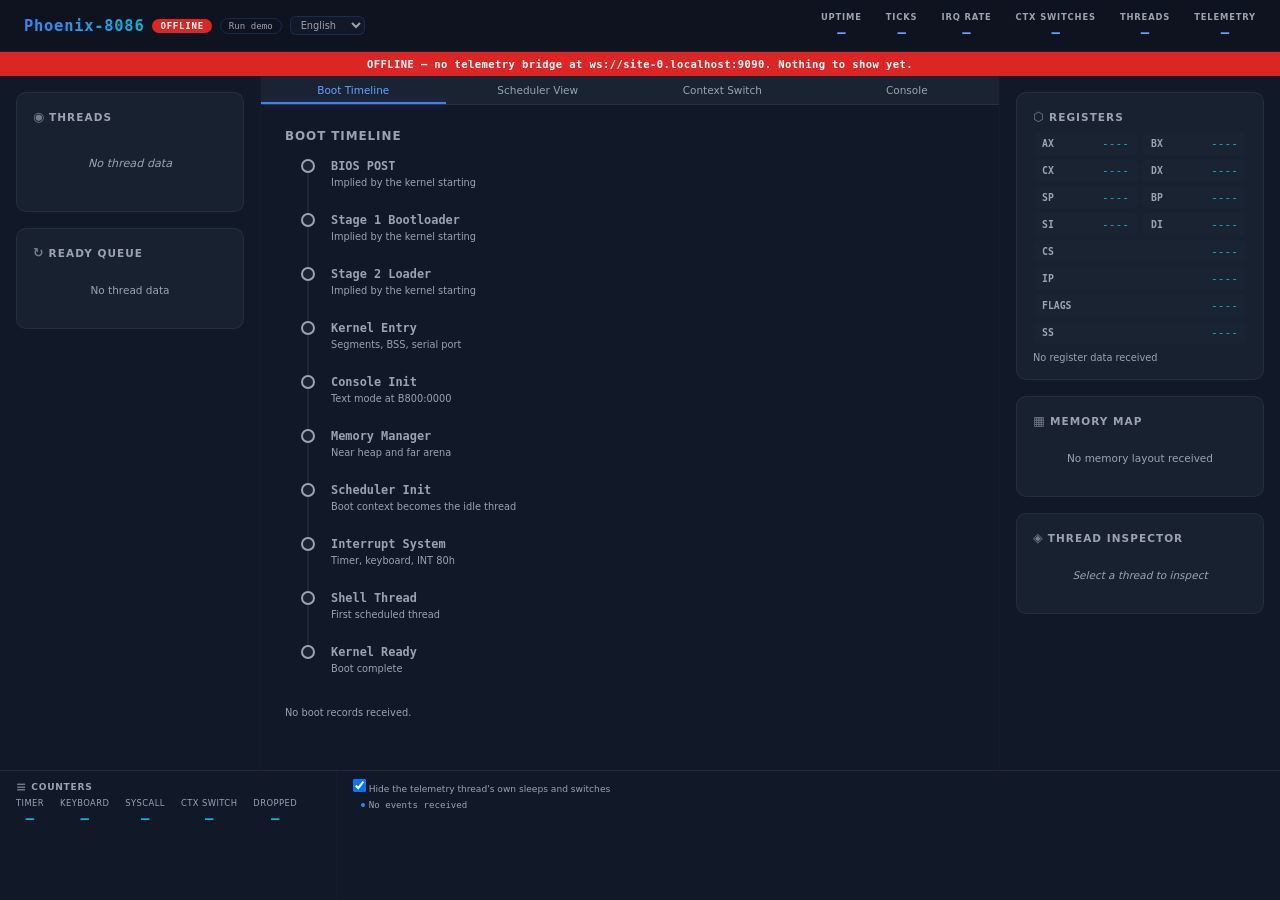
<file: dashboard/index.html>
<!DOCTYPE html>
<html lang="en">
<head>
    <meta charset="UTF-8">
    <meta name="viewport" content="width=device-width, initial-scale=1.0">
    <title>Phoenix-8086 — Kernel Dashboard</title>
    <meta name="description" content="Real-time visual dashboard for the Phoenix-8086 bare-metal preemptive microkernel. Monitors boot flow, thread scheduling, interrupts, registers, and memory.">
    <link rel="stylesheet" href="styles.css">
</head>
<body>
    <!-- ═══ Top Status Bar ═══ -->
    <header class="top-bar" id="top-bar">
        <div class="top-bar__logo">
            <span class="logo-text">Phoenix-8086</span>
            <span class="logo-badge logo-badge--offline" id="status-badge">OFFLINE</span>
            <button class="demo-toggle" id="demo-toggle" type="button">Run demo</button>
            <label class="visually-hidden" for="language" data-i18n="language">Language</label>
            <select class="language-select" id="language"></select>
        </div>
        <div class="top-bar__metrics">
            <div class="metric">
                <span class="metric__label" data-i18n="metric.uptime">UPTIME</span>
                <span class="metric__value" id="metric-uptime">—</span>
            </div>
            <div class="metric">
                <span class="metric__label" data-i18n="metric.ticks">TICKS</span>
                <span class="metric__value" id="metric-ticks">—</span>
            </div>
            <div class="metric">
                <span class="metric__label" data-i18n="metric.irqRate">IRQ RATE</span>
                <span class="metric__value" id="metric-irq-rate">—</span>
            </div>
            <div class="metric">
                <span class="metric__label" data-i18n="metric.ctx">CTX SWITCHES</span>
                <span class="metric__value" id="metric-ctx-switches">—</span>
            </div>
            <div class="metric">
                <span class="metric__label" data-i18n="metric.threads">THREADS</span>
                <span class="metric__value" id="metric-threads">—</span>
            </div>
            <div class="metric">
                <span class="metric__label" data-i18n="metric.telemetry">TELEMETRY</span>
                <span class="metric__value" id="metric-link">—</span>
            </div>
        </div>
    </header>

    <!-- ═══ Mode Banner: says where the data on this page comes from ═══ -->
    <div class="mode-banner mode-banner--offline" id="mode-banner" role="status"></div>

    <!-- ═══ Main Dashboard Grid ═══ -->
    <main class="dashboard">
        <!-- ─── Left Panel: Thread List & Scheduler ─── -->
        <aside class="panel panel--left" id="panel-left" tabindex="0" aria-label="Threads">
            <div class="panel__section" id="thread-list-section">
                <h2 class="panel__title">
                    <span class="panel__icon">◉</span> <span data-i18n="panel.threads">Threads</span>
                </h2>
                <div class="thread-list" id="thread-list">
                    <div class="thread-card thread-card--empty">
                        <span class="thread-card__msg">No thread data</span>
                    </div>
                </div>
            </div>

            <div class="panel__section" id="scheduler-section">
                <h2 class="panel__title">
                    <span class="panel__icon">↻</span> <span data-i18n="panel.readyQueue">Ready Queue</span>
                </h2>
                <div class="sched-queue" id="sched-queue">
                    <div class="sched-queue__empty">No thread data</div>
                </div>
            </div>
        </aside>

        <!-- ─── Center Panel: Main Visualization ─── -->
        <section class="panel panel--center" id="panel-center">
            <!-- View Tabs -->
            <div class="view-tabs" id="view-tabs" role="tablist">
                <button class="view-tab view-tab--active" data-view="boot" role="tab" id="tab-boot" aria-controls="view-boot" aria-selected="true" tabindex="0" data-i18n="tab.boot">Boot Timeline</button>
                <button class="view-tab" data-view="scheduler" role="tab" id="tab-scheduler" aria-controls="view-scheduler" aria-selected="false" tabindex="-1" data-i18n="tab.scheduler">Scheduler View</button>
                <button class="view-tab" data-view="context-switch" role="tab" id="tab-context-switch" aria-controls="view-context-switch" aria-selected="false" tabindex="-1" data-i18n="tab.contextSwitch">Context Switch</button>
                <button class="view-tab" data-view="console" role="tab" id="tab-console" aria-controls="view-console" aria-selected="false" tabindex="-1" data-i18n="tab.console">Console</button>
            </div>

            <!-- Boot Timeline View -->
            <div class="view-content view-content--active" id="view-boot" role="tabpanel" aria-labelledby="tab-boot">
                <h2 class="view-content__title" data-i18n="view.boot">Boot Timeline</h2>
                <div class="boot-timeline" id="boot-timeline">
                    <div class="boot-step" data-stage="1">
                        <div class="boot-step__dot"></div>
                        <div class="boot-step__line"></div>
                        <div class="boot-step__content">
                            <span class="boot-step__label" data-i18n="boot.bios">BIOS POST</span>
                            <span class="boot-step__desc" data-i18n="boot.implied">Implied by the kernel starting</span>
                        </div>
                    </div>
                    <div class="boot-step" data-stage="1">
                        <div class="boot-step__dot"></div>
                        <div class="boot-step__line"></div>
                        <div class="boot-step__content">
                            <span class="boot-step__label" data-i18n="boot.stage1">Stage 1 Bootloader</span>
                            <span class="boot-step__desc" data-i18n="boot.implied">Implied by the kernel starting</span>
                        </div>
                    </div>
                    <div class="boot-step" data-stage="1">
                        <div class="boot-step__dot"></div>
                        <div class="boot-step__line"></div>
                        <div class="boot-step__content">
                            <span class="boot-step__label" data-i18n="boot.stage2">Stage 2 Loader</span>
                            <span class="boot-step__desc" data-i18n="boot.implied">Implied by the kernel starting</span>
                        </div>
                    </div>
                    <div class="boot-step" data-stage="1">
                        <div class="boot-step__dot"></div>
                        <div class="boot-step__line"></div>
                        <div class="boot-step__content">
                            <span class="boot-step__label" data-i18n="boot.entry">Kernel Entry</span>
                            <span class="boot-step__desc" data-i18n="boot.entry.desc">Segments, BSS, serial port</span>
                        </div>
                    </div>
                    <div class="boot-step" data-stage="2">
                        <div class="boot-step__dot"></div>
                        <div class="boot-step__line"></div>
                        <div class="boot-step__content">
                            <span class="boot-step__label" data-i18n="boot.console">Console Init</span>
                            <span class="boot-step__desc" data-i18n="boot.console.desc">Text mode at B800:0000</span>
                        </div>
                    </div>
                    <div class="boot-step" data-stage="3">
                        <div class="boot-step__dot"></div>
                        <div class="boot-step__line"></div>
                        <div class="boot-step__content">
                            <span class="boot-step__label" data-i18n="boot.memory">Memory Manager</span>
                            <span class="boot-step__desc" data-i18n="boot.memory.desc">Near heap and far arena</span>
                        </div>
                    </div>
                    <div class="boot-step" data-stage="4">
                        <div class="boot-step__dot"></div>
                        <div class="boot-step__line"></div>
                        <div class="boot-step__content">
                            <span class="boot-step__label" data-i18n="boot.scheduler">Scheduler Init</span>
                            <span class="boot-step__desc" data-i18n="boot.scheduler.desc">Boot context becomes the idle thread</span>
                        </div>
                    </div>
                    <div class="boot-step" data-stage="5">
                        <div class="boot-step__dot"></div>
                        <div class="boot-step__line"></div>
                        <div class="boot-step__content">
                            <span class="boot-step__label" data-i18n="boot.interrupts">Interrupt System</span>
                            <span class="boot-step__desc" data-i18n="boot.interrupts.desc">Timer, keyboard, INT 80h</span>
                        </div>
                    </div>
                    <div class="boot-step" data-stage="6">
                        <div class="boot-step__dot"></div>
                        <div class="boot-step__line"></div>
                        <div class="boot-step__content">
                            <span class="boot-step__label" data-i18n="boot.shell">Shell Thread</span>
                            <span class="boot-step__desc" data-i18n="boot.shell.desc">First scheduled thread</span>
                        </div>
                    </div>
                    <div class="boot-step" data-stage="7">
                        <div class="boot-step__dot"></div>
                        <div class="boot-step__line"></div>
                        <div class="boot-step__content">
                            <span class="boot-step__label" data-i18n="boot.ready">Kernel Ready</span>
                            <span class="boot-step__desc" data-i18n="boot.ready.desc">Boot complete</span>
                        </div>
                    </div>
                </div>
                <p class="view-note" id="boot-note"></p>
            </div>

            <!-- Scheduler View -->
            <div class="view-content" id="view-scheduler" role="tabpanel" aria-labelledby="tab-scheduler">
                <h2 class="view-content__title" data-i18n="view.scheduler">Scheduler Timeline</h2>
                <div class="sched-timeline" id="sched-timeline">
                    <div class="sched-timeline__gantt" id="sched-gantt" dir="ltr"></div>
                    <p class="view-note" id="sched-window"></p>
                    <div class="sched-timeline__legend" id="sched-legend"></div>
                </div>
                <div class="sched-cpu-chart" id="sched-cpu-chart">
                    <h3 data-i18n="view.cpuShare">CPU Share in This Window</h3>
                    <div class="cpu-bars" id="cpu-bars"></div>
                </div>
            </div>

            <!-- Context Switch View -->
            <div class="view-content" id="view-context-switch" role="tabpanel" aria-labelledby="tab-context-switch">
                <h2 class="view-content__title" data-i18n="view.contextSwitch">Context Switch</h2>
                <div class="ctx-switch-anim" id="ctx-switch-anim">
                    <div class="ctx-phase" id="ctx-phase-save">
                        <div class="ctx-phase__icon">1</div>
                        <div class="ctx-phase__label" data-i18n="ctx.save">Save Registers</div>
                        <div class="ctx-phase__desc" data-i18n="ctx.save.desc">Push registers on the thread's stack</div>
                    </div>
                    <div class="ctx-arrow">→</div>
                    <div class="ctx-phase" id="ctx-phase-select">
                        <div class="ctx-phase__icon">2</div>
                        <div class="ctx-phase__label" data-i18n="ctx.select">Select Next</div>
                        <div class="ctx-phase__desc" data-i18n="ctx.select.desc">Priority, round-robin, aging</div>
                    </div>
                    <div class="ctx-arrow">→</div>
                    <div class="ctx-phase" id="ctx-phase-restore">
                        <div class="ctx-phase__icon">3</div>
                        <div class="ctx-phase__label" data-i18n="ctx.restore">Restore Context</div>
                        <div class="ctx-phase__desc" data-i18n="ctx.restore.desc">Load SP of the next thread, pop</div>
                    </div>
                    <div class="ctx-arrow">→</div>
                    <div class="ctx-phase" id="ctx-phase-iret">
                        <div class="ctx-phase__icon">4</div>
                        <div class="ctx-phase__label" data-i18n="ctx.iret">IRET</div>
                        <div class="ctx-phase__desc" data-i18n="ctx.iret.desc">Resume execution</div>
                    </div>
                </div>
                <div class="ctx-switch-detail" id="ctx-switch-detail">
                    <div class="ctx-thread-box" id="ctx-from-thread">
                        <h3 data-i18n="ctx.from">From Thread</h3>
                        <span class="ctx-thread-name" id="ctx-from-name">—</span>
                    </div>
                    <div class="ctx-switch-arrow">⟹</div>
                    <div class="ctx-thread-box" id="ctx-to-thread">
                        <h3 data-i18n="ctx.to">To Thread</h3>
                        <span class="ctx-thread-name" id="ctx-to-name">—</span>
                    </div>
                </div>
                <p class="view-note" id="ctx-tick"></p>
            </div>

            <!-- Console View -->
            <div class="view-content" id="view-console" role="tabpanel" aria-labelledby="tab-console">
                <h2 class="view-content__title" data-i18n="view.console">Kernel Console Mirror</h2>
                <div class="console-output" id="console-output" dir="ltr" tabindex="0" role="log" aria-label="Kernel console">
                    <pre id="console-text">No console output received.</pre>
                </div>
                <form class="console-form" id="console-form" autocomplete="off">
                    <label class="visually-hidden" for="console-input" data-i18n="console.label">Shell command</label>
                    <input class="console-input" id="console-input" type="text" maxlength="60" dir="ltr" disabled>
                </form>
            </div>
        </section>

        <!-- ─── Right Panel: Registers, Memory, Inspector ─── -->
        <aside class="panel panel--right" id="panel-right" tabindex="0" aria-label="Registers and memory">
            <div class="panel__section" id="register-section">
                <h2 class="panel__title">
                    <span class="panel__icon">⬡</span> <span data-i18n="panel.registers">Registers</span>
                </h2>
                <div class="register-grid" id="register-grid" dir="ltr">
                    <div class="register" id="reg-ax"><span class="register__name">AX</span><span class="register__val">----</span></div>
                    <div class="register" id="reg-bx"><span class="register__name">BX</span><span class="register__val">----</span></div>
                    <div class="register" id="reg-cx"><span class="register__name">CX</span><span class="register__val">----</span></div>
                    <div class="register" id="reg-dx"><span class="register__name">DX</span><span class="register__val">----</span></div>
                    <div class="register" id="reg-sp"><span class="register__name">SP</span><span class="register__val">----</span></div>
                    <div class="register" id="reg-bp"><span class="register__name">BP</span><span class="register__val">----</span></div>
                    <div class="register" id="reg-si"><span class="register__name">SI</span><span class="register__val">----</span></div>
                    <div class="register" id="reg-di"><span class="register__name">DI</span><span class="register__val">----</span></div>
                    <div class="register register--wide" id="reg-cs"><span class="register__name">CS</span><span class="register__val">----</span></div>
                    <div class="register register--wide" id="reg-ip"><span class="register__name">IP</span><span class="register__val">----</span></div>
                    <div class="register register--wide" id="reg-flags"><span class="register__name">FLAGS</span><span class="register__val">----</span></div>
                    <div class="register register--wide" id="reg-ss"><span class="register__name">SS</span><span class="register__val">----</span></div>
                </div>
                <p class="view-note" id="register-caption"></p>
            </div>

            <div class="panel__section" id="memory-section">
                <h2 class="panel__title">
                    <span class="panel__icon">▦</span> <span data-i18n="panel.memoryMap">Memory Map</span>
                </h2>
                <div class="memory-map" id="memory-map">
                    <div class="sched-queue__empty">No memory layout received</div>
                </div>
            </div>

            <div class="panel__section" id="thread-inspector-section">
                <h2 class="panel__title">
                    <span class="panel__icon">◈</span> <span data-i18n="panel.inspector">Thread Inspector</span>
                </h2>
                <div class="thread-inspector" id="thread-inspector">
                    <p class="inspector-placeholder">Select a thread to inspect</p>
                </div>
            </div>
        </aside>
    </main>

    <!-- ═══ Bottom Panel: Interrupt Log ═══ -->
    <footer class="bottom-bar" id="bottom-bar">
        <div class="bottom-bar__section">
            <h2 class="bottom-bar__title">
                <span class="panel__icon">≡</span> <span data-i18n="panel.counters">Counters</span>
            </h2>
            <div class="irq-counters" id="irq-counters">
                <div class="irq-counter">
                    <span class="irq-counter__label" data-i18n="counter.timer">Timer</span>
                    <span class="irq-counter__value" id="irq-timer">—</span>
                </div>
                <div class="irq-counter">
                    <span class="irq-counter__label" data-i18n="counter.keyboard">Keyboard</span>
                    <span class="irq-counter__value" id="irq-keyboard">—</span>
                </div>
                <div class="irq-counter">
                    <span class="irq-counter__label" data-i18n="counter.syscall">Syscall</span>
                    <span class="irq-counter__value" id="irq-syscall">—</span>
                </div>
                <div class="irq-counter">
                    <span class="irq-counter__label" data-i18n="counter.ctx">Ctx Switch</span>
                    <span class="irq-counter__value" id="irq-ctx">—</span>
                </div>
                <div class="irq-counter">
                    <span class="irq-counter__label" data-i18n="counter.dropped">Dropped</span>
                    <span class="irq-counter__value" id="irq-drops">—</span>
                </div>
            </div>
        </div>
        <div class="bottom-bar__section bottom-bar__section--log">
            <label class="event-filter">
                <input type="checkbox" id="event-filter" checked>
                <span data-i18n="events.filter">Hide the telemetry thread's own sleeps and switches</span>
            </label>
            <div class="event-stream" id="event-stream" tabindex="0" role="log" aria-live="off" aria-label="Events">
                <div class="event-item event-item--info">No events received</div>
            </div>
        </div>
    </footer>

    <!-- ═══ Fault Overlay (hidden by default) ═══ -->
    <div class="fault-overlay" id="fault-overlay" style="display: none;" role="alertdialog" aria-modal="true" aria-labelledby="fault-title" aria-describedby="fault-reason">
        <div class="fault-content">
            <h1 class="fault-title" id="fault-title">! <span data-i18n="fault.title">KERNEL PANIC</span></h1>
            <p class="fault-reason" id="fault-reason"></p>
            <p class="fault-thread" id="fault-thread"></p>
            <div class="fault-registers" id="fault-registers" dir="ltr"></div>
            <button class="fault-dismiss" id="fault-dismiss" type="button" data-i18n="fault.dismiss">Dismiss</button>
        </div>
    </div>

    <script src="config.js"></script>
    <script src="i18n.js"></script>
    <script src="locales/en.js"></script>
    <script src="locales/de.js"></script>
    <script src="locales/fr.js"></script>
    <script src="locales/es.js"></script>
    <script src="locales/ar.js"></script>
    <script src="model.js"></script>
    <script src="demo.js"></script>
    <script src="protocol.js"></script>
    <script src="browser.js"></script>
    <script src="app.js"></script>
</body>
</html>
</file>
<file: dashboard/styles.css>
/* SPDX-License-Identifier: MIT */
/* ================================================================
   Phoenix-8086 — Visual Dashboard Design System
   ================================================================
   Premium dark-themed dashboard for real-time kernel telemetry.
   Uses glassmorphism, subtle glow effects, and micro-animations.
   ================================================================ */

/* ── CSS Custom Properties (Design Tokens) ───── */
:root {
    /* Base palette */
    --bg-primary:       #0a0e17;
    --bg-secondary:     #111827;
    --bg-tertiary:      #1a2332;
    --bg-panel:         rgba(17, 24, 39, 0.85);
    --bg-card:          rgba(26, 35, 50, 0.9);
    --bg-hover:         rgba(59, 130, 246, 0.08);

    /* Glass effect */
    --glass-bg:         rgba(17, 24, 39, 0.6);
    --glass-border:     rgba(255, 255, 255, 0.06);
    --glass-blur:       12px;

    /* Text */
    --text-primary:     #e5e7eb;
    --text-secondary:   #9ca3af;
    --text-muted:       #9aa3b2;    /* 4.5:1 or better on every panel background */
    --text-accent:      #60a5fa;

    /* Accents */
    --accent-blue:      #3b82f6;
    --accent-blue-glow: rgba(59, 130, 246, 0.3);
    --accent-green:     #10b981;
    --accent-green-glow: rgba(16, 185, 129, 0.3);
    --accent-amber:     #f59e0b;
    --accent-amber-glow: rgba(245, 158, 11, 0.3);
    --accent-red:       #ef4444;
    --accent-red-glow:  rgba(239, 68, 68, 0.3);
    --accent-purple:    #8b5cf6;
    --accent-purple-glow: rgba(139, 92, 246, 0.3);
    --accent-cyan:      #06b6d4;
    --accent-cyan-glow: rgba(6, 182, 212, 0.3);

    /* Thread state colors */
    --state-running:    #10b981;
    --state-ready:      #3b82f6;
    --state-blocked:    #f59e0b;
    --state-sleeping:   #8b5cf6;
    --state-terminated: #ef4444;

    /* Borders & shadows */
    --border-subtle:    rgba(255, 255, 255, 0.06);
    --border-accent:    rgba(59, 130, 246, 0.2);
    --shadow-sm:        0 1px 2px rgba(0, 0, 0, 0.4);
    --shadow-md:        0 4px 12px rgba(0, 0, 0, 0.5);
    --shadow-lg:        0 8px 32px rgba(0, 0, 0, 0.6);
    --shadow-glow:      0 0 20px rgba(59, 130, 246, 0.15);

    /* Typography */
    --font-sans:        system-ui, -apple-system, 'Segoe UI', Roboto, 'Helvetica Neue', Arial, sans-serif;
    --font-mono:        ui-monospace, 'SF Mono', 'Cascadia Mono', Consolas, 'DejaVu Sans Mono', 'Liberation Mono', Menlo, monospace;

    /* Spacing */
    --gap-xs:           4px;
    --gap-sm:           8px;
    --gap-md:           16px;
    --gap-lg:           24px;
    --gap-xl:           32px;

    /* Radius */
    --radius-sm:        6px;
    --radius-md:        10px;
    --radius-lg:        16px;

    /* Transitions */
    --transition-fast:  150ms ease;
    --transition-base:  250ms ease;
    --transition-slow:  400ms ease;
}

/* ── Reset & Base ────────────────────────────── */
*, *::before, *::after {
    box-sizing: border-box;
    margin: 0;
    padding: 0;
}

html {
    font-size: 14px;
    -webkit-font-smoothing: antialiased;
    -moz-osx-font-smoothing: grayscale;
}

body {
    font-family: var(--font-sans);
    background: var(--bg-primary);
    color: var(--text-primary);
    height: 100vh;      /* fixed, so the panels scroll instead of pushing the bottom bar off screen */
    display: flex;
    flex-direction: column;
    overflow: hidden;
}

/* ── Scrollbar Styling ───────────────────────── */
::-webkit-scrollbar {
    width: 6px;
    height: 6px;
}
::-webkit-scrollbar-track {
    background: transparent;
}
::-webkit-scrollbar-thumb {
    background: rgba(255, 255, 255, 0.1);
    border-radius: 3px;
}
::-webkit-scrollbar-thumb:hover {
    background: rgba(255, 255, 255, 0.2);
}

/* ── Top Status Bar ──────────────────────────── */
.top-bar {
    display: flex;
    align-items: center;
    justify-content: space-between;
    padding: var(--gap-sm) var(--gap-lg);
    background: var(--glass-bg);
    backdrop-filter: blur(var(--glass-blur));
    border-bottom: 1px solid var(--glass-border);
    z-index: 100;
    height: 52px;
    flex-shrink: 0;
}

.top-bar__logo {
    display: flex;
    align-items: center;
    gap: var(--gap-sm);
}

.logo-icon {
    font-size: 1.4rem;
    animation: spin 8s linear infinite;
}

@keyframes spin {
    from { transform: rotate(0deg); }
    to { transform: rotate(360deg); }
}

.logo-text {
    font-family: var(--font-mono);
    font-weight: 700;
    font-size: 1.1rem;
    letter-spacing: 0.05em;
    background: linear-gradient(135deg, var(--accent-blue), var(--accent-cyan));
    -webkit-background-clip: text;
    -webkit-text-fill-color: transparent;
    background-clip: text;
}

.logo-badge {
    font-family: var(--font-mono);
    font-size: 0.65rem;
    font-weight: 600;
    padding: 2px 8px;
    border-radius: 999px;
    background: var(--accent-amber);
    color: #000;
    letter-spacing: 0.08em;
    animation: pulse-badge 2s ease-in-out infinite;
}

.logo-badge--connected {
    background: var(--accent-green);
    animation: none;
}

.logo-badge--disconnected {
    background: var(--accent-red);
}

@keyframes pulse-badge {
    0%, 100% { opacity: 1; }
    50% { opacity: 0.5; }
}

.top-bar__metrics {
    display: flex;
    gap: var(--gap-lg);
}

.metric {
    display: flex;
    flex-direction: column;
    align-items: center;
    gap: 2px;
}

.metric__label {
    font-size: 0.6rem;
    font-weight: 600;
    color: var(--text-muted);
    letter-spacing: 0.1em;
    text-transform: uppercase;
}

.metric__value {
    font-family: var(--font-mono);
    font-size: 1rem;
    font-weight: 600;
    color: var(--text-accent);
}

/* ── Dashboard Grid ──────────────────────────── */
.dashboard {
    display: grid;
    grid-template-columns: 260px 1fr 280px;
    gap: 1px;
    flex: 1;
    min-height: 0;
    background: var(--border-subtle);
}

/* ── Panels ──────────────────────────────────── */
.panel {
    background: var(--bg-secondary);
    overflow-y: auto;
    padding: var(--gap-md);
}

.panel--left {
    display: flex;
    flex-direction: column;
    gap: var(--gap-md);
}

.panel--center {
    padding: 0;
    display: flex;
    flex-direction: column;
}

.panel--right {
    display: flex;
    flex-direction: column;
    gap: var(--gap-md);
}

.panel__section {
    background: var(--bg-card);
    border-radius: var(--radius-md);
    padding: var(--gap-md);
    border: 1px solid var(--border-subtle);
    transition: border-color var(--transition-base);
}

.panel__section:hover {
    border-color: var(--border-accent);
}

.panel__title {
    font-size: 0.75rem;
    font-weight: 600;
    color: var(--text-secondary);
    text-transform: uppercase;
    letter-spacing: 0.1em;
    margin-bottom: var(--gap-sm);
    display: flex;
    align-items: center;
    gap: var(--gap-xs);
}

.panel__icon {
    font-size: 0.9rem;
    opacity: 0.7;
}

/* ── Thread List ─────────────────────────────── */
.thread-list {
    display: flex;
    flex-direction: column;
    gap: var(--gap-xs);
}

.thread-card {
    display: flex;
    align-items: center;
    gap: var(--gap-sm);
    padding: var(--gap-sm) var(--gap-sm);
    border-radius: var(--radius-sm);
    cursor: pointer;
    transition: background var(--transition-fast), box-shadow var(--transition-fast);
    border: 1px solid transparent;
}

.thread-card:hover {
    background: var(--bg-hover);
    border-color: var(--border-accent);
}

.thread-card--active {
    background: rgba(16, 185, 129, 0.08);
    border-color: rgba(16, 185, 129, 0.2);
    box-shadow: 0 0 12px rgba(16, 185, 129, 0.1);
}

.thread-card--empty {
    justify-content: center;
    padding: var(--gap-lg);
}

.thread-card__msg {
    color: var(--text-muted);
    font-size: 0.8rem;
    font-style: italic;
}

.thread-card__dot {
    width: 8px;
    height: 8px;
    border-radius: 50%;
    flex-shrink: 0;
    animation: glow-dot 2s ease-in-out infinite;
}

@keyframes glow-dot {
    0%, 100% { box-shadow: 0 0 4px currentColor; }
    50% { box-shadow: 0 0 10px currentColor; }
}

.thread-card__dot--running   { background: var(--state-running); color: var(--state-running); }
.thread-card__dot--ready     { background: var(--state-ready); color: var(--state-ready); animation: none; }
.thread-card__dot--blocked   { background: var(--state-blocked); color: var(--state-blocked); animation: none; }
.thread-card__dot--sleeping  { background: var(--state-sleeping); color: var(--state-sleeping); animation: none; }
.thread-card__dot--terminated { background: var(--state-terminated); color: var(--state-terminated); animation: none; }

.thread-card__info {
    flex: 1;
    min-width: 0;
}

.thread-card__name {
    font-family: var(--font-mono);
    font-size: 0.8rem;
    font-weight: 500;
    color: var(--text-primary);
    white-space: nowrap;
    overflow: hidden;
    text-overflow: ellipsis;
}

.thread-card__meta {
    font-size: 0.65rem;
    color: var(--text-muted);
}

.thread-card__state {
    font-family: var(--font-mono);
    font-size: 0.6rem;
    font-weight: 600;
    padding: 1px 6px;
    border-radius: 4px;
    text-transform: uppercase;
    letter-spacing: 0.05em;
}

.thread-card__state--running   { background: rgba(16, 185, 129, 0.15); color: var(--state-running); }
.thread-card__state--ready     { background: rgba(59, 130, 246, 0.15); color: var(--state-ready); }
.thread-card__state--blocked   { background: rgba(245, 158, 11, 0.15); color: var(--state-blocked); }
.thread-card__state--sleeping  { background: rgba(139, 92, 246, 0.15); color: var(--state-sleeping); }
.thread-card__state--terminated { background: rgba(239, 68, 68, 0.15); color: var(--state-terminated); }

/* ── Scheduler Queue ─────────────────────────── */
.sched-queue {
    display: flex;
    flex-direction: column;
    gap: var(--gap-xs);
}

.sched-queue__empty {
    color: var(--text-muted);
    font-size: 0.75rem;
    text-align: center;
    padding: var(--gap-md);
}

.sched-queue__item {
    display: flex;
    align-items: center;
    gap: var(--gap-sm);
    padding: 4px var(--gap-sm);
    background: rgba(59, 130, 246, 0.05);
    border-radius: var(--radius-sm);
    border-left: 3px solid var(--accent-blue);
    font-family: var(--font-mono);
    font-size: 0.75rem;
    animation: slide-in 0.3s ease-out;
}

@keyframes slide-in {
    from { opacity: 0; transform: translateX(-10px); }
    to { opacity: 1; transform: translateX(0); }
}

/* ── View Tabs ───────────────────────────────── */
.view-tabs {
    display: flex;
    background: var(--bg-tertiary);
    border-bottom: 1px solid var(--border-subtle);
    flex-shrink: 0;
}

.view-tab {
    flex: 1;
    padding: var(--gap-sm) var(--gap-md);
    background: none;
    border: none;
    color: var(--text-muted);
    font-family: var(--font-sans);
    font-size: 0.75rem;
    font-weight: 500;
    cursor: pointer;
    transition: all var(--transition-fast);
    position: relative;
}

.view-tab:hover {
    color: var(--text-primary);
    background: var(--bg-hover);
}

.view-tab--active {
    color: var(--text-accent);
}

.view-tab--active::after {
    content: '';
    position: absolute;
    bottom: 0;
    left: 0;
    right: 0;
    height: 2px;
    background: var(--accent-blue);
    box-shadow: 0 0 8px var(--accent-blue-glow);
}

/* ── View Content ────────────────────────────── */
.view-content {
    display: none;
    flex: 1;
    overflow-y: auto;
    padding: var(--gap-lg);
}

.view-content--active {
    display: block;
}

.view-content__title {
    font-size: 0.85rem;
    font-weight: 600;
    color: var(--text-secondary);
    margin-bottom: var(--gap-md);
    text-transform: uppercase;
    letter-spacing: 0.08em;
}

/* ── Boot Timeline ───────────────────────────── */
.boot-timeline {
    display: flex;
    flex-direction: column;
    gap: 0;
    padding-left: var(--gap-md);
}

.boot-step {
    display: flex;
    align-items: flex-start;
    gap: var(--gap-md);
    position: relative;
    padding-bottom: var(--gap-lg);
    opacity: 0.3;
    transition: opacity var(--transition-slow);
}

.boot-step--completed {
    opacity: 1;
}

.boot-step--active {
    opacity: 1;
}

.boot-step__dot {
    width: 14px;
    height: 14px;
    border-radius: 50%;
    background: var(--bg-tertiary);
    border: 2px solid var(--text-muted);
    flex-shrink: 0;
    z-index: 2;
    transition: all var(--transition-base);
}

.boot-step--completed .boot-step__dot {
    background: var(--accent-green);
    border-color: var(--accent-green);
    box-shadow: 0 0 8px var(--accent-green-glow);
}

.boot-step--active .boot-step__dot {
    background: var(--accent-blue);
    border-color: var(--accent-blue);
    box-shadow: 0 0 12px var(--accent-blue-glow);
    animation: pulse-dot 1.5s ease-in-out infinite;
}

@keyframes pulse-dot {
    0%, 100% { transform: scale(1); }
    50% { transform: scale(1.3); }
}

.boot-step__line {
    position: absolute;
    left: 6px;
    top: 14px;
    bottom: 0;
    width: 2px;
    background: var(--border-subtle);
    z-index: 1;
}

.boot-step:last-child .boot-step__line {
    display: none;
}

.boot-step--completed .boot-step__line {
    background: var(--accent-green);
    opacity: 0.4;
}

.boot-step__content {
    flex: 1;
}

.boot-step__label {
    font-family: var(--font-mono);
    font-size: 0.85rem;
    font-weight: 600;
    color: var(--text-primary);
    display: block;
}

.boot-step__desc {
    font-size: 0.7rem;
    color: var(--text-secondary);
    margin-top: 2px;
}

.boot-step__time {
    font-family: var(--font-mono);
    font-size: 0.65rem;
    color: var(--accent-green);
}

/* ── Scheduler Timeline ──────────────────────── */
.sched-timeline {
    margin-bottom: var(--gap-lg);
}

.sched-timeline__gantt {
    height: 120px;
    background: var(--bg-card);
    border-radius: var(--radius-md);
    border: 1px solid var(--border-subtle);
    display: flex;
    align-items: flex-end;
    gap: 2px;
    padding: var(--gap-sm);
    overflow-x: auto;
}

.gantt-block {
    min-width: 8px;
    border-radius: 2px 2px 0 0;
    transition: height var(--transition-fast);
}

.sched-cpu-chart {
    margin-top: var(--gap-md);
}

.sched-cpu-chart h3 {
    font-size: 0.75rem;
    color: var(--text-secondary);
    margin-bottom: var(--gap-sm);
}

.cpu-bars {
    display: flex;
    flex-direction: column;
    gap: var(--gap-xs);
}

.cpu-bar {
    display: flex;
    align-items: center;
    gap: var(--gap-sm);
}

.cpu-bar__label {
    font-family: var(--font-mono);
    font-size: 0.7rem;
    color: var(--text-secondary);
    width: 110px;
    flex-shrink: 0;
    white-space: nowrap;
    overflow: hidden;
    text-overflow: ellipsis;
}

.cpu-bar__track {
    flex: 1;
    height: 10px;
    background: var(--bg-tertiary);
    border-radius: 5px;
    overflow: hidden;
}

.cpu-bar__fill {
    height: 100%;
    border-radius: 5px;
    transition: width var(--transition-base);
}

.cpu-bar__value {
    font-family: var(--font-mono);
    font-size: 0.65rem;
    color: var(--text-muted);
    width: 40px;
    text-align: right;
}

/* ── Context Switch Animation ────────────────── */
.ctx-switch-anim {
    display: flex;
    align-items: center;
    justify-content: center;
    gap: var(--gap-sm);
    padding: var(--gap-lg) 0;
    flex-wrap: nowrap;      /* the four steps read as one line */
}

.ctx-phase {
    display: flex;
    flex-direction: column;
    align-items: center;
    gap: var(--gap-sm);
    padding: var(--gap-lg) var(--gap-md);
    background: var(--bg-card);
    border-radius: var(--radius-md);
    border: 1px solid var(--border-subtle);
    flex: 1 1 0;
    min-width: 0;
    text-align: center;
    transition: all var(--transition-base);
}

.ctx-phase--active {
    border-color: var(--accent-blue);
    box-shadow: 0 0 20px var(--accent-blue-glow), inset 0 0 20px rgba(59, 130, 246, 0.05);
    transform: scale(1.05);
}

.ctx-phase__icon {
    font-size: 2rem;
}

.ctx-phase__label {
    font-family: var(--font-mono);
    font-size: 0.8rem;
    font-weight: 600;
    color: var(--text-primary);
}

.ctx-phase__desc {
    font-size: 0.65rem;
    color: var(--text-muted);
    text-align: center;
}

.ctx-arrow {
    font-size: 1.5rem;
    color: var(--accent-blue);
    opacity: 0.5;
}

.ctx-switch-detail {
    display: flex;
    align-items: center;
    justify-content: center;
    gap: var(--gap-lg);
    padding: var(--gap-lg);
}

.ctx-thread-box {
    background: var(--bg-card);
    border-radius: var(--radius-md);
    border: 1px solid var(--border-subtle);
    padding: var(--gap-md) var(--gap-lg);
    text-align: center;
    min-width: 160px;
}

.ctx-thread-box h3 {
    font-size: 0.7rem;
    color: var(--text-muted);
    margin-bottom: var(--gap-xs);
    text-transform: uppercase;
    letter-spacing: 0.08em;
}

.ctx-thread-name {
    font-family: var(--font-mono);
    font-size: 1.1rem;
    font-weight: 600;
    color: var(--text-accent);
}

.ctx-switch-arrow {
    font-size: 2rem;
    color: var(--accent-green);
    animation: ctx-arrow-pulse 1.5s ease-in-out infinite;
}

@keyframes ctx-arrow-pulse {
    0%, 100% { opacity: 0.4; transform: translateX(0); }
    50% { opacity: 1; transform: translateX(4px); }
}

/* ── Console View ────────────────────────────── */
.console-output {
    background: #000;
    border-radius: var(--radius-md);
    border: 1px solid var(--border-subtle);
    padding: var(--gap-md);
    font-family: var(--font-mono);
    font-size: 0.8rem;
    color: #00ff41;
    height: 100%;
    overflow-y: auto;
}

.console-output pre {
    white-space: pre-wrap;
    word-break: break-all;
    margin: 0;
    line-height: 1.5;
}

/* ── Register Grid ───────────────────────────── */
.register-grid {
    display: grid;
    grid-template-columns: 1fr 1fr;
    gap: var(--gap-xs);
}

.register {
    display: flex;
    justify-content: space-between;
    align-items: center;
    padding: 4px var(--gap-sm);
    background: var(--bg-tertiary);
    border-radius: var(--radius-sm);
    border: 1px solid transparent;
    transition: all var(--transition-fast);
}

.register--changed {
    border-color: var(--accent-blue);
    background: rgba(59, 130, 246, 0.08);
    animation: reg-flash 0.5s ease;
}

@keyframes reg-flash {
    0% { background: rgba(59, 130, 246, 0.25); }
    100% { background: rgba(59, 130, 246, 0.08); }
}

.register--wide {
    grid-column: span 2;
}

.register__name {
    font-family: var(--font-mono);
    font-size: 0.7rem;
    font-weight: 600;
    color: var(--text-muted);
}

.register__val {
    font-family: var(--font-mono);
    font-size: 0.8rem;
    font-weight: 500;
    color: var(--accent-cyan);
}

/* ── Memory Map ──────────────────────────────── */
.memory-map {
    display: flex;
    flex-direction: column;
    gap: 2px;
}

.mem-region {
    display: flex;
    justify-content: space-between;
    align-items: center;
    padding: 5px var(--gap-sm);
    border-radius: var(--radius-sm);
    font-family: var(--font-mono);
    font-size: 0.65rem;
    border-left: 3px solid;
    transition: all var(--transition-fast);
}

.mem-region:hover {
    transform: translateX(2px);
}

.mem-region--ivt      { border-color: var(--accent-red);    background: rgba(239, 68, 68, 0.05); }
.mem-region--bios     { border-color: var(--accent-amber);  background: rgba(245, 158, 11, 0.05); }
.mem-region--stack    { border-color: var(--accent-purple); background: rgba(139, 92, 246, 0.05); }
.mem-region--boot     { border-color: var(--text-muted);    background: rgba(107, 114, 128, 0.05); }
.mem-region--kernel   { border-color: var(--accent-blue);   background: rgba(59, 130, 246, 0.05); }
.mem-region--threads  { border-color: var(--accent-green);  background: rgba(16, 185, 129, 0.05); }
.mem-region--heap     { border-color: var(--accent-cyan);   background: rgba(6, 182, 212, 0.05); }

.mem-region--active {
    box-shadow: 0 0 8px currentColor;
    transform: translateX(4px);
}

.mem-region__label {
    font-weight: 600;
    color: var(--text-secondary);
}

.mem-region__range {
    color: var(--text-muted);
    font-size: 0.6rem;
}

/* ── Thread Inspector ────────────────────────── */
.thread-inspector {
    font-size: 0.75rem;
}

.inspector-placeholder {
    color: var(--text-muted);
    font-style: italic;
    text-align: center;
    padding: var(--gap-md);
}

.inspector-field {
    display: flex;
    justify-content: space-between;
    padding: 3px 0;
    border-bottom: 1px solid var(--border-subtle);
}

.inspector-field__label {
    color: var(--text-muted);
}

.inspector-field__value {
    font-family: var(--font-mono);
    color: var(--text-accent);
    font-weight: 500;
}

/* ── Bottom Bar ──────────────────────────────── */
.bottom-bar {
    display: flex;
    gap: 1px;
    background: var(--border-subtle);
    border-top: 1px solid var(--glass-border);
    height: 130px;
    flex-shrink: 0;
}

.bottom-bar__section {
    background: var(--bg-secondary);
    padding: var(--gap-sm) var(--gap-md);
    flex: 1;
}

.bottom-bar__section--log {
    flex: 3;
    overflow: hidden;
}

.bottom-bar__title {
    font-size: 0.65rem;
    font-weight: 600;
    color: var(--text-muted);
    text-transform: uppercase;
    letter-spacing: 0.08em;
    margin-bottom: var(--gap-xs);
    display: flex;
    align-items: center;
    gap: var(--gap-xs);
}

.irq-counters {
    display: flex;
    gap: var(--gap-md);
}

.irq-counter {
    display: flex;
    flex-direction: column;
    align-items: center;
    gap: 2px;
}

.irq-counter__label {
    font-size: 0.6rem;
    color: var(--text-muted);
    text-transform: uppercase;
    letter-spacing: 0.05em;
}

.irq-counter__value {
    font-family: var(--font-mono);
    font-size: 1rem;
    font-weight: 600;
    color: var(--accent-cyan);
}

/* ── Event Stream ────────────────────────────── */
.event-stream {
    height: 100%;
    overflow-y: auto;
    display: flex;
    flex-direction: column;
    gap: 2px;
}

.event-item {
    font-family: var(--font-mono);
    font-size: 0.65rem;
    padding: 2px var(--gap-sm);
    border-radius: 3px;
    animation: event-fade-in 0.3s ease;
    display: flex;
    align-items: center;
    gap: var(--gap-xs);
    white-space: nowrap;
}

@keyframes event-fade-in {
    from { opacity: 0; transform: translateY(-5px); }
    to { opacity: 1; transform: translateY(0); }
}

.event-item::before {
    content: '';
    width: 4px;
    height: 4px;
    border-radius: 50%;
    flex-shrink: 0;
}

.event-item--info    { color: var(--text-secondary); }
.event-item--info::before { background: var(--accent-blue); }
.event-item--timer   { color: var(--text-muted); }
.event-item--timer::before { background: var(--accent-green); }
.event-item--keyboard { color: var(--accent-amber); }
.event-item--keyboard::before { background: var(--accent-amber); }
.event-item--switch  { color: var(--accent-cyan); }
.event-item--switch::before { background: var(--accent-cyan); }
.event-item--fault   { color: var(--accent-red); background: rgba(239, 68, 68, 0.08); }
.event-item--fault::before { background: var(--accent-red); }

/* ── Fault Overlay ───────────────────────────── */
.fault-overlay {
    position: fixed;
    inset: 0;
    background: rgba(239, 68, 68, 0.15);
    backdrop-filter: blur(8px);
    display: flex;
    align-items: center;
    justify-content: center;
    z-index: 1000;
    animation: fault-appear 0.5s ease;
}

@keyframes fault-appear {
    from { opacity: 0; }
    to { opacity: 1; }
}

.fault-content {
    background: var(--bg-primary);
    border: 2px solid var(--accent-red);
    border-radius: var(--radius-lg);
    padding: var(--gap-xl);
    max-width: 500px;
    text-align: center;
    box-shadow: 0 0 60px var(--accent-red-glow), 0 0 120px rgba(239, 68, 68, 0.1);
}

.fault-title {
    font-family: var(--font-mono);
    font-size: 2rem;
    font-weight: 700;
    color: var(--accent-red);
    margin-bottom: var(--gap-md);
    animation: fault-blink 1s ease-in-out infinite;
}

@keyframes fault-blink {
    0%, 100% { opacity: 1; }
    50% { opacity: 0.5; }
}

.fault-reason {
    font-family: var(--font-mono);
    font-size: 0.9rem;
    color: var(--text-primary);
    margin-bottom: var(--gap-lg);
}

.fault-registers {
    text-align: left;
    font-family: var(--font-mono);
    font-size: 0.75rem;
    color: var(--text-secondary);
}

/* ── Responsive ──────────────────────────────── */
@media (max-width: 1200px) {
    .dashboard {
        grid-template-columns: 220px 1fr 240px;
    }
}

@media (max-width: 900px) {
    .dashboard {
        grid-template-columns: 1fr;
        grid-template-rows: auto 1fr auto;
    }

    .panel--left, .panel--right {
        flex-direction: row;
        overflow-x: auto;
        gap: var(--gap-sm);
    }

    .panel__section {
        min-width: 200px;
    }
}

/* ── Data source: mode badge and banner ─────── */
.logo-badge--live    { background: var(--accent-green); animation: none; }
.logo-badge--replay  { background: #7c3aed; color: #fff; animation: none; }
.logo-badge--demo    { background: var(--accent-amber); animation: none; }
.logo-badge--offline { background: #dc2626; color: #fff; animation: none; }
.logo-badge--emulator { background: var(--accent-cyan); color: #000; animation: none; }

.mode-banner {
    padding: 6px var(--gap-md);
    font-family: var(--font-mono);
    font-size: 0.75rem;
    font-weight: 600;
    text-align: center;
    letter-spacing: 0.04em;
}

.mode-banner[hidden] { display: none; }
.mode-banner--demo    { background: var(--accent-amber); color: #000; }
.mode-banner--replay  { background: #7c3aed; color: #fff; }
.mode-banner--offline { background: #dc2626; color: #fff; }
.mode-banner--waiting { background: var(--bg-tertiary); color: var(--text-secondary); }
.mode-banner--emulator { background: var(--accent-cyan); color: #000; }

.demo-toggle {
    font-family: var(--font-mono);
    font-size: 0.65rem;
    padding: 2px 8px;
    border-radius: 999px;
    border: 1px solid var(--border-accent);
    background: transparent;
    color: var(--text-secondary);
    cursor: pointer;
}

.demo-toggle:hover,
.demo-toggle:focus-visible { color: var(--text-primary); border-color: var(--accent-blue); }
.demo-toggle[hidden] { display: none; }

.metric__value--warn { color: var(--accent-amber); }

/* ── Notes under a view ─────────────────────── */
.view-note {
    margin-top: var(--gap-sm);
    font-size: 0.7rem;
    color: var(--text-muted);
}

/* ── Scheduler timeline: width is real duration ─ */
.gantt-seg {
    align-self: stretch;
    flex-basis: 0;
    min-width: 1px;
    border-radius: 1px;
    opacity: 0.85;
}

.sched-empty {
    align-self: center;
    margin: 0 auto;
    font-size: 0.75rem;
    color: var(--text-muted);
}

.sched-timeline__legend {
    display: flex;
    flex-wrap: wrap;
    gap: var(--gap-sm) var(--gap-md);
    margin-top: var(--gap-sm);
    font-family: var(--font-mono);
    font-size: 0.7rem;
    color: var(--text-secondary);
}

.thread-card--selected { outline: 1px solid var(--accent-blue); }
.thread-card:focus-visible { outline: 2px solid var(--accent-blue); }

/* ── Memory map usage ───────────────────────── */
.mem-region--far { border-color: var(--accent-cyan); background: rgba(6, 182, 212, 0.06); }
.mem-region--metered { flex-wrap: wrap; }

.mem-usage {
    flex-basis: 100%;
    height: 3px;
    margin-top: 4px;
    background: rgba(255, 255, 255, 0.08);
    border-radius: 2px;
}

.mem-usage__fill {
    height: 100%;
    background: currentColor;
    border-radius: 2px;
}

/* ── Console input ──────────────────────────── */
.console-form { margin-top: var(--gap-sm); }

.console-input {
    width: 100%;
    padding: 6px var(--gap-sm);
    font-family: var(--font-mono);
    font-size: 0.8rem;
    color: #00ff41;
    background: #000;
    border: 1px solid var(--border-subtle);
    border-radius: var(--radius-sm);
}

.console-input:disabled { color: var(--text-muted); cursor: not-allowed; }
.console-input:focus-visible { outline: 1px solid var(--accent-green); }

.visually-hidden {
    position: absolute;
    width: 1px;
    height: 1px;
    overflow: hidden;
    clip: rect(0 0 0 0);
    white-space: nowrap;
}

/* ── Event filter ───────────────────────────── */
.event-filter {
    display: block;
    margin-bottom: var(--gap-xs);
    font-size: 0.65rem;
    color: var(--text-muted);
}

.event-item--state   { color: var(--text-muted); }
.event-item--state::before { background: var(--accent-purple); }
.event-item--syscall { color: var(--accent-amber); }
.event-item--syscall::before { background: var(--accent-amber); }

/* ── Fault overlay details ──────────────────── */
.fault-thread {
    font-family: var(--font-mono);
    font-size: 0.75rem;
    color: var(--text-secondary);
    margin-bottom: var(--gap-md);
}

.fault-registers {
    display: grid;
    grid-template-columns: repeat(4, auto);
    gap: 4px var(--gap-md);
}

.fault-dismiss {
    margin-top: var(--gap-lg);
    padding: 6px 16px;
    font-family: var(--font-mono);
    font-size: 0.75rem;
    color: var(--text-primary);
    background: transparent;
    border: 1px solid var(--accent-red);
    border-radius: var(--radius-sm);
    cursor: pointer;
}

/* ── Language switcher and right-to-left layout ─ */
.language-select {
    font-family: var(--font-sans);
    font-size: 0.7rem;
    padding: 2px 6px;
    border-radius: var(--radius-sm);
    border: 1px solid var(--border-accent);
    background: var(--bg-secondary);
    color: var(--text-secondary);
}

.language-select:focus-visible { outline: 1px solid var(--accent-blue); }

/* Addresses and register values read left to right in every language */
.mem-region__range,
.thread-card__name,
.inspector-field__value,
.metric__value,
.irq-counter__value {
    direction: ltr;
    unicode-bidi: isolate;
}

[dir="rtl"] .mem-region {
    border-left: none;
    border-right: 3px solid;
}

/* ── Layout corrections found by looking at the page ── */

/* Context-switch step numbers */
.ctx-phase__icon {
    width: 2rem;
    height: 2rem;
    line-height: 2rem;
    border-radius: 50%;
    border: 1px solid var(--border-accent);
    font-family: var(--font-mono);
    font-size: 0.9rem;
    color: var(--text-accent);
}

/* The console fills its view and keeps the input visible below it */
#view-console.view-content--active {
    display: flex;
    flex-direction: column;
}

#view-console .console-output {
    flex: 1;
    min-height: 0;
    height: auto;
}

/* These lists are redrawn several times a second while data flows.
   An entry animation would restart on every redraw and leave the
   items permanently half-faded, so they have none. */
.event-item,
.sched-queue__item {
    animation: none;
}

/* A steady title is easier to read than a blinking one */
.fault-title {
    animation: none;
}

/* The event list scrolls inside the bottom bar */
.bottom-bar__section--log {
    display: flex;
    flex-direction: column;
    min-height: 0;
}

.bottom-bar__section--log .event-stream {
    flex: 1;
    min-height: 0;
    height: auto;
}

/* Letter-spacing breaks the joins between Arabic letters, and
   monospace fonts space them apart; translated text uses the
   proportional font in right-to-left languages. */
[dir="rtl"] * {
    letter-spacing: normal !important;
}

[dir="rtl"] .mem-region__label,
[dir="rtl"] .thread-card__state,
[dir="rtl"] .thread-card__meta,
[dir="rtl"] .mode-banner,
[dir="rtl"] .logo-badge,
[dir="rtl"] .event-item,
[dir="rtl"] .sched-queue__item,
[dir="rtl"] .ctx-phase__label,
[dir="rtl"] .boot-step__label,
[dir="rtl"] .inspector-field__value,
[dir="rtl"] .view-note,
[dir="rtl"] .fault-title,
[dir="rtl"] .fault-thread,
[dir="rtl"] .demo-toggle,
[dir="rtl"] .fault-dismiss {
    font-family: var(--font-sans);
}

/* ── Accessibility: contrast and focus ──────── */

/* State badges and alerts: lighter text so it reads on the tinted background */
.thread-card__state--running    { color: #34d399; }
.thread-card__state--ready      { color: #93c5fd; }
.thread-card__state--blocked    { color: #fbbf24; }
.thread-card__state--sleeping   { color: #c4b5fd; }
.thread-card__state--terminated { color: #fca5a5; }
.event-item--fault              { color: #fca5a5; }

.fault-thread,
.fault-registers {
    color: var(--text-primary);
}

/* Steps not reached yet are marked by their hollow dot and muted text.
   Fading the whole row made the text too faint to read. */
.boot-step {
    opacity: 1;
}

.boot-step .boot-step__label {
    color: var(--text-muted);
}

.boot-step--completed .boot-step__label,
.boot-step--active .boot-step__label {
    color: var(--text-primary);
}

/* Everything that can take keyboard focus shows it */
.view-tab:focus-visible,
.panel:focus-visible,
.event-stream:focus-visible,
.console-output:focus-visible,
.fault-dismiss:focus-visible,
.demo-toggle:focus-visible,
#event-filter:focus-visible {
    outline: 2px solid var(--text-accent);
    outline-offset: -2px;
}

/* ── Phones: one scrolling column ───────────── */
@media (max-width: 640px) {
    body {
        height: auto;
        min-height: 100vh;
        overflow: auto;
    }

    .top-bar {
        height: auto;
        flex-wrap: wrap;
        gap: var(--gap-sm);
    }

    .top-bar__metrics {
        flex-wrap: wrap;
        gap: var(--gap-sm) var(--gap-md);
    }

    .dashboard {
        display: block;
    }

    .panel {
        overflow: visible;
    }

    .panel--left,
    .panel--right {
        flex-direction: column;
        overflow-x: visible;
    }

    .panel__section {
        min-width: 0;
    }

    .view-content {
        overflow: visible;
        padding: var(--gap-md);
    }

    #view-console .console-output {
        height: 50vh;
        flex: none;
    }

    .ctx-switch-anim {
        flex-wrap: wrap;
    }

    .ctx-phase {
        flex: 1 1 40%;
    }

    .ctx-arrow {
        display: none;
    }

    .ctx-switch-detail {
        flex-direction: column;
        padding: var(--gap-md) 0;
    }

    .ctx-thread-box {
        min-width: 0;
        width: 100%;
    }

    .ctx-switch-arrow {
        transform: rotate(90deg);
    }

    .bottom-bar {
        height: auto;
        flex-direction: column;
    }

    .bottom-bar__section--log .event-stream {
        height: 30vh;
        flex: none;
    }
}

/* ── Reduced motion ─────────────────────────── */
@media (prefers-reduced-motion: reduce) {
    *, *::before, *::after {
        animation: none !important;
        transition: none !important;
    }
}
</file>
